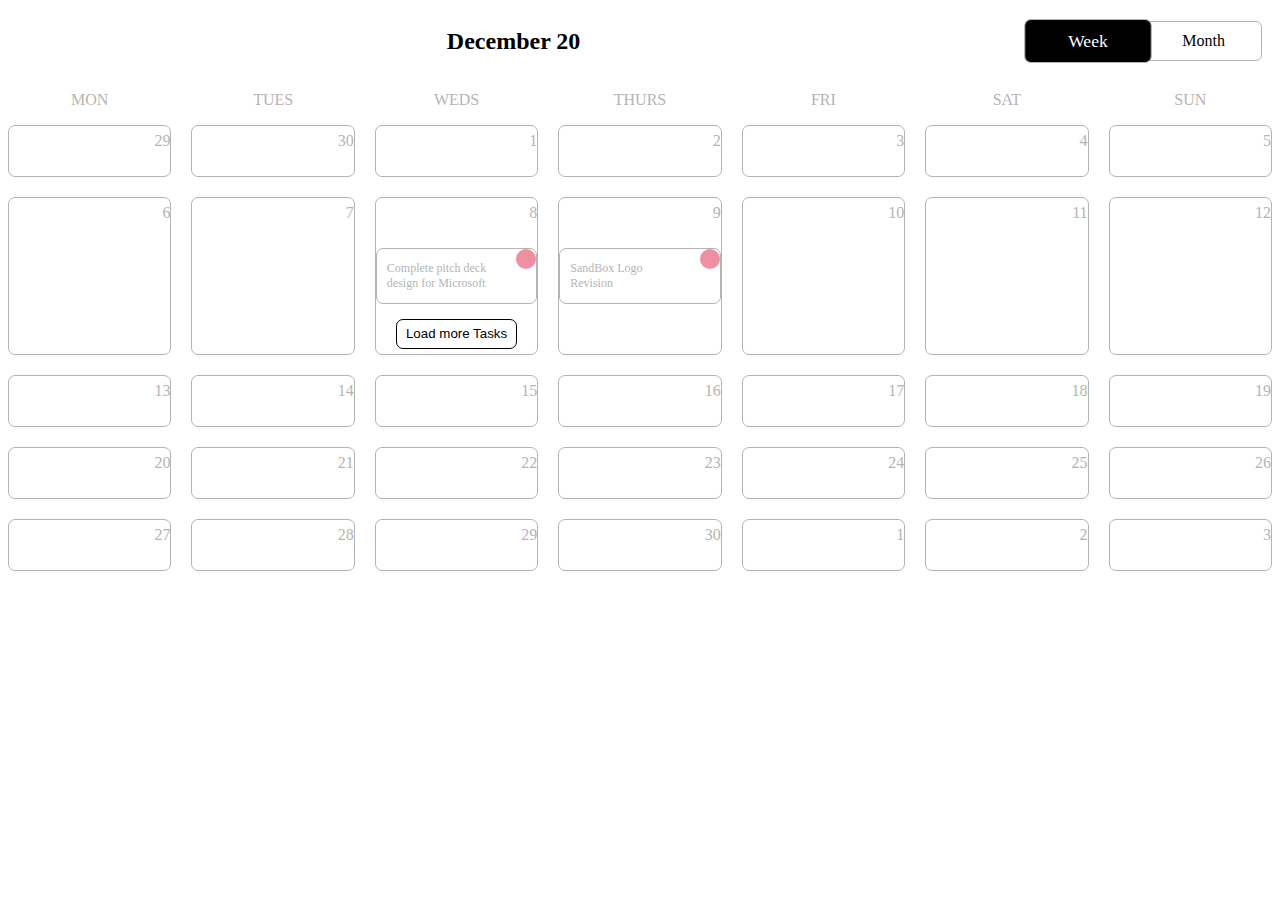
<file: schedule.html>
<!DOCTYPE html>
<html>
  <head>
    <title>Page Title</title>
    <!-- <link rel="stylesheet" href="style.css" />
    <script src="https://kit.fontawesome.com/a076d05399.js"></script>
    <link rel="stylesheet" href="nav_bar/nav.css" />
    <link rel="stylesheet" href="menu/menu.css" />
    <link rel="stylesheet" href="mainpage/task.css" />
    <link rel="stylesheet" href="mainpage/addTask.css" />

    <link rel="stylesheet" href="mainpage/homepage.css" /> -->
    <link rel="stylesheet" href="schedule/schedule.css" />

    <!--  -->
    <link
      href="https://fonts.googleapis.com/icon?family=Material+Icons"
      rel="stylesheet"
    />
  </head>
  <body>
    <div class="schedule_header">
      <h2>December 20</h2>
      <div class="option">
        <div class="option_item option--active">Week</div>
        <div class="option_item">Month</div>
      </div>
    </div>

    <main class="schedule_body" id="schedule_body">
      <p>MON</p>
      <p>TUES</p>
      <p>WEDS</p>
      <p>THURS</p>
      <p>FRI</p>
      <p>SAT</p>
      <p>SUN</p>
    </main>

    <!--  -->
    <script src="https://code.jquery.com/jquery-3.5.1.js"></script>
    <script src="schedule/schedule.js"></script>
  </body>
</html>
</file>
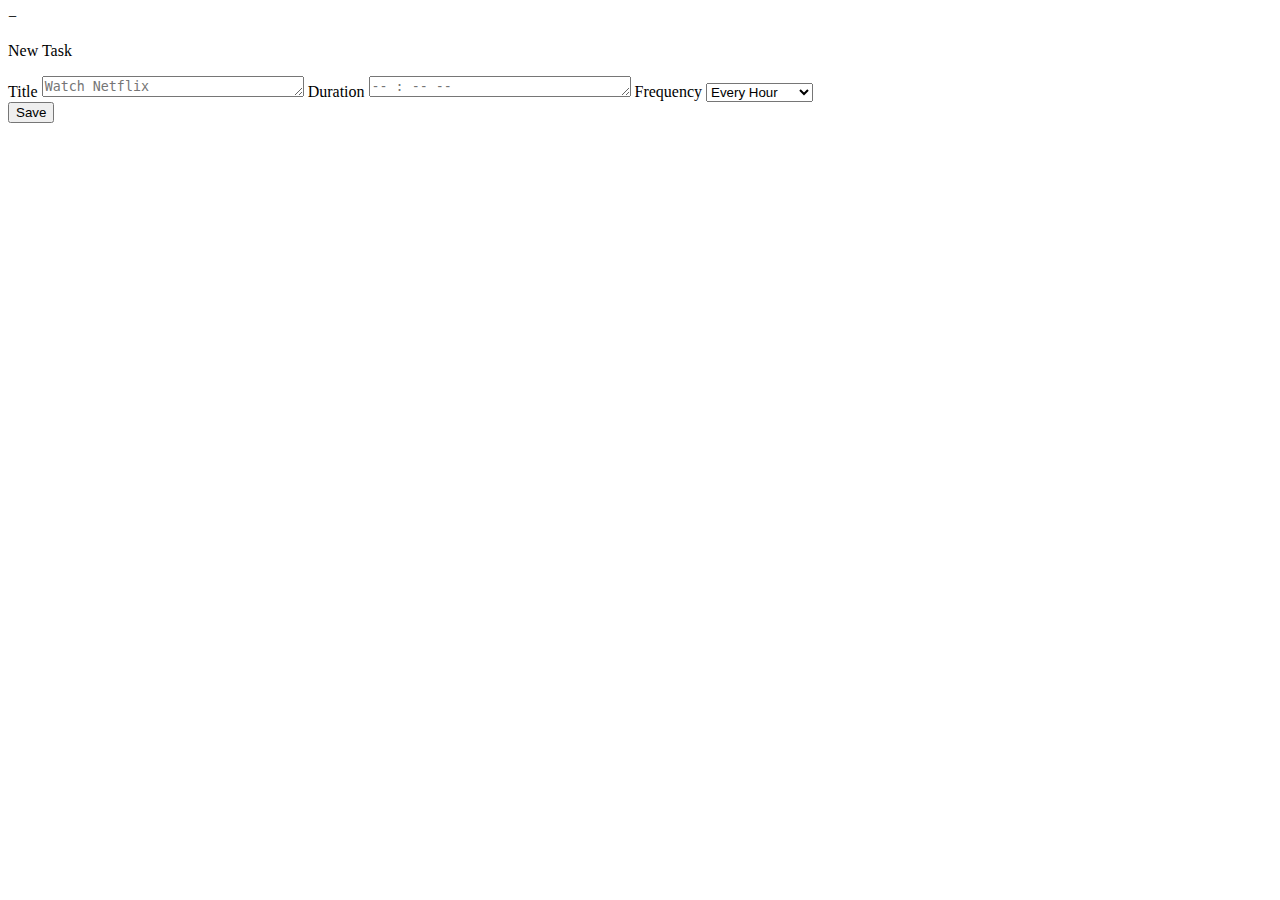
<file: mainpage/addBreak.html>
<!DOCTYPE html>
<html>
  <body>
    <div class="modal-content">
      <span class="close" id="break_close">&minus;</span>
      <p>New Task</p>

      <form>
        <label for="#taskName">Title</label>
        <textarea
          name=""
          id="taskName"
          cols="30"
          rows="1"
          placeholder="Watch Netflix"
        ></textarea>

        <label for="#dueDate">Duration</label>
        <textarea
          name=""
          id="taskName"
          cols="30"
          rows="1"
          placeholder="-- : -- -- "
        ></textarea>

        <label for="#dueDate">Frequency</label>
        <select name="cars" id="cars">
          <option value="volvo">Every Hour</option>
          <option value="saab">Every 2 hours</option>
          <option value="mercedes">Every 30 mins</option>
          <option value="audi">Every 15 mins</option>
        </select>
      </form>

      <!--  -->
      <div class="container">
        <button class="add_break_saveBtn" id="add_break_saveBtn">Save</button>
      </div>
    </div>
  </body>
</html>
</file>
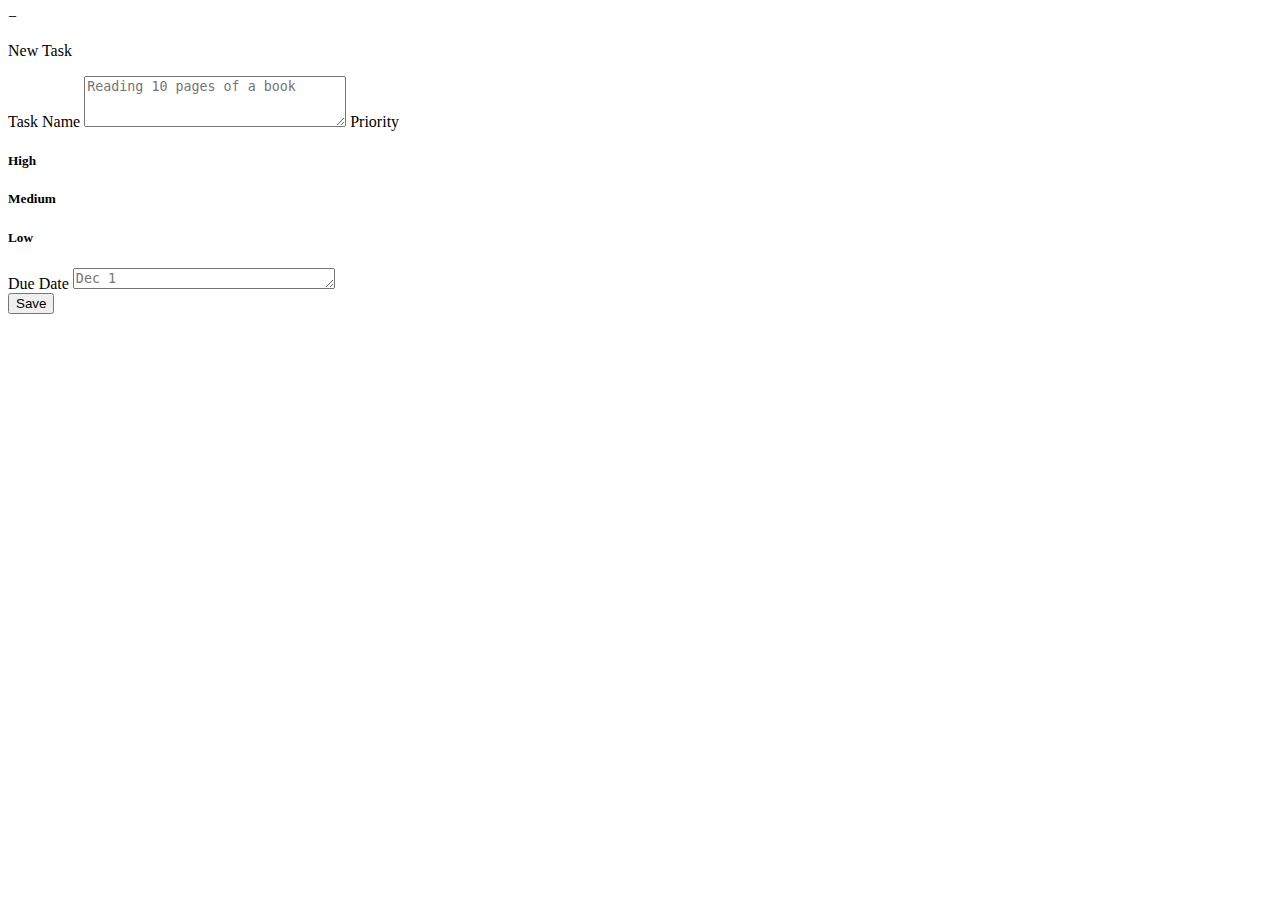
<file: mainpage/addTask.html>
<!DOCTYPE html>
<html>
  <body>
    <div class="modal-content">
      <span class="close" id="task_close">&minus;</span>
      <p>New Task</p>

      <form>
        <label for="#taskName">Task Name</label>
        <textarea
          name=""
          id="taskName"
          cols="30"
          rows="3"
          placeholder="Reading 10 pages of a book"
        ></textarea>

        <label for="#dueDate">Priority</label>
        <div class="prior">
          <div class="prior_item">
            <div class="circle" style="background: #ee90a1"></div>
            <h5>High</h5>
          </div>
          <div class="prior_item">
            <div class="circle" style="background: #72b7df"></div>
            <h5>Medium</h5>
          </div>
          <div class="prior_item">
            <div class="circle" style="background: #5acdaa"></div>
            <h5>Low</h5>
          </div>
        </div>

        <label for="#dueDate">Due Date</label>
        <textarea
          name=""
          id="dueDate"
          cols="30"
          rows="1"
          placeholder="Dec 1"
        ></textarea>
      </form>

      <div class="container">
        <button class="add_task_saveBtn" id="add_task_saveBtn">Save</button>
      </div>
    </div>
  </body>
</html>
</file>
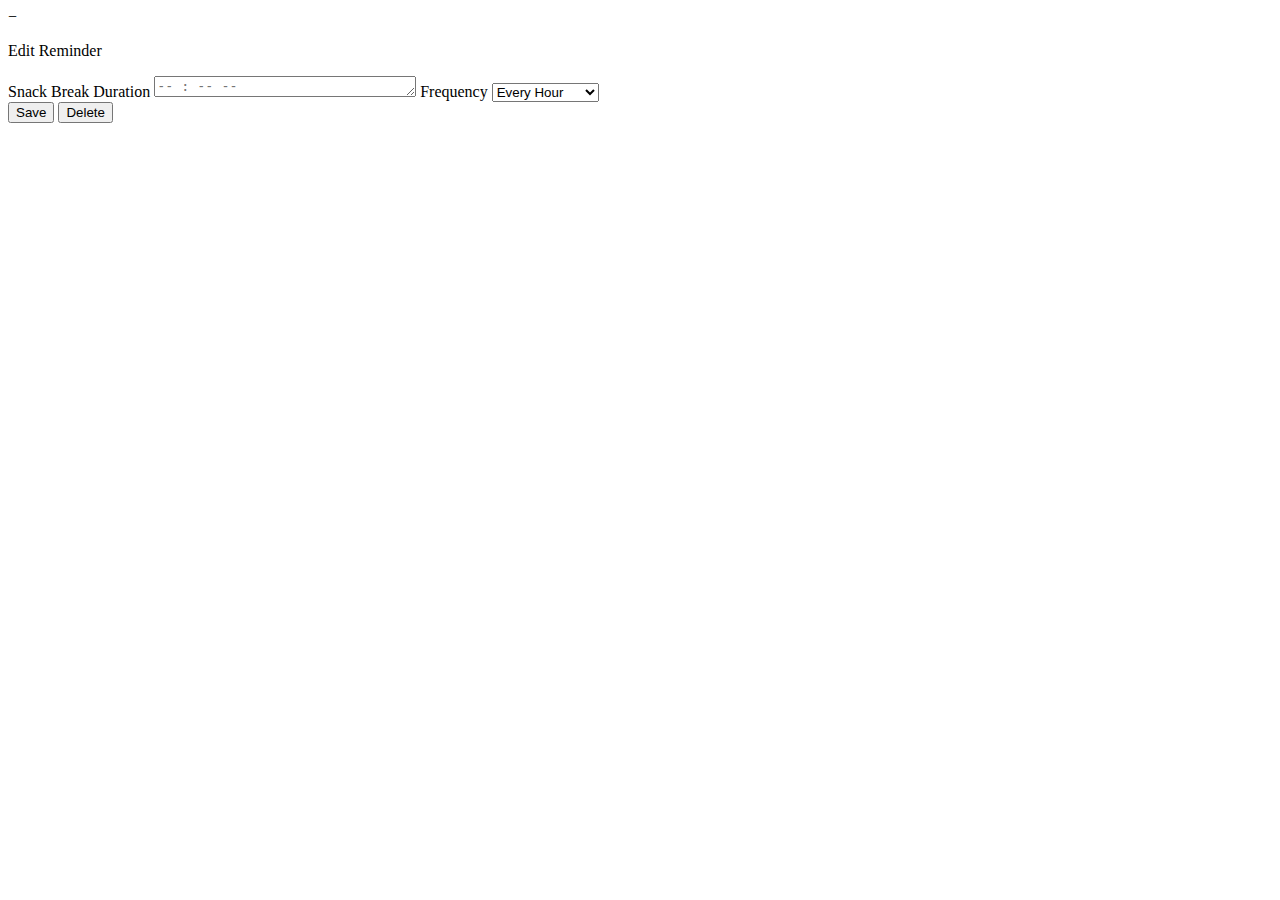
<file: mainpage/editBreak.html>
<!DOCTYPE html>
<html>
  <body>
    <div class="modal-content">
      <span class="close" id="break_edit_close">&minus;</span>
      <p>Edit Reminder</p>

      <form id="break_edit_modal">
        <label for="#taskName">Snack Break</label>

        <label for="#dueDate">Duration</label>
        <textarea
          name=""
          id="taskName"
          cols="30"
          rows="1"
          placeholder="-- : -- -- "
        ></textarea>

        <label for="#dueDate">Frequency</label>
        <select name="cars" id="cars">
          <option value="volvo">Every Hour</option>
          <option value="saab">Every 2 hours</option>
          <option value="mercedes">Every 30 mins</option>
          <option value="audi">Every 15 mins</option>
        </select>
      </form>

      <div class="buttons">
        <button class="saveBtn">Save</button>
        <button class="deleteBtn">Delete</button>
      </div>
    </div>
  </body>
</html>
</file>
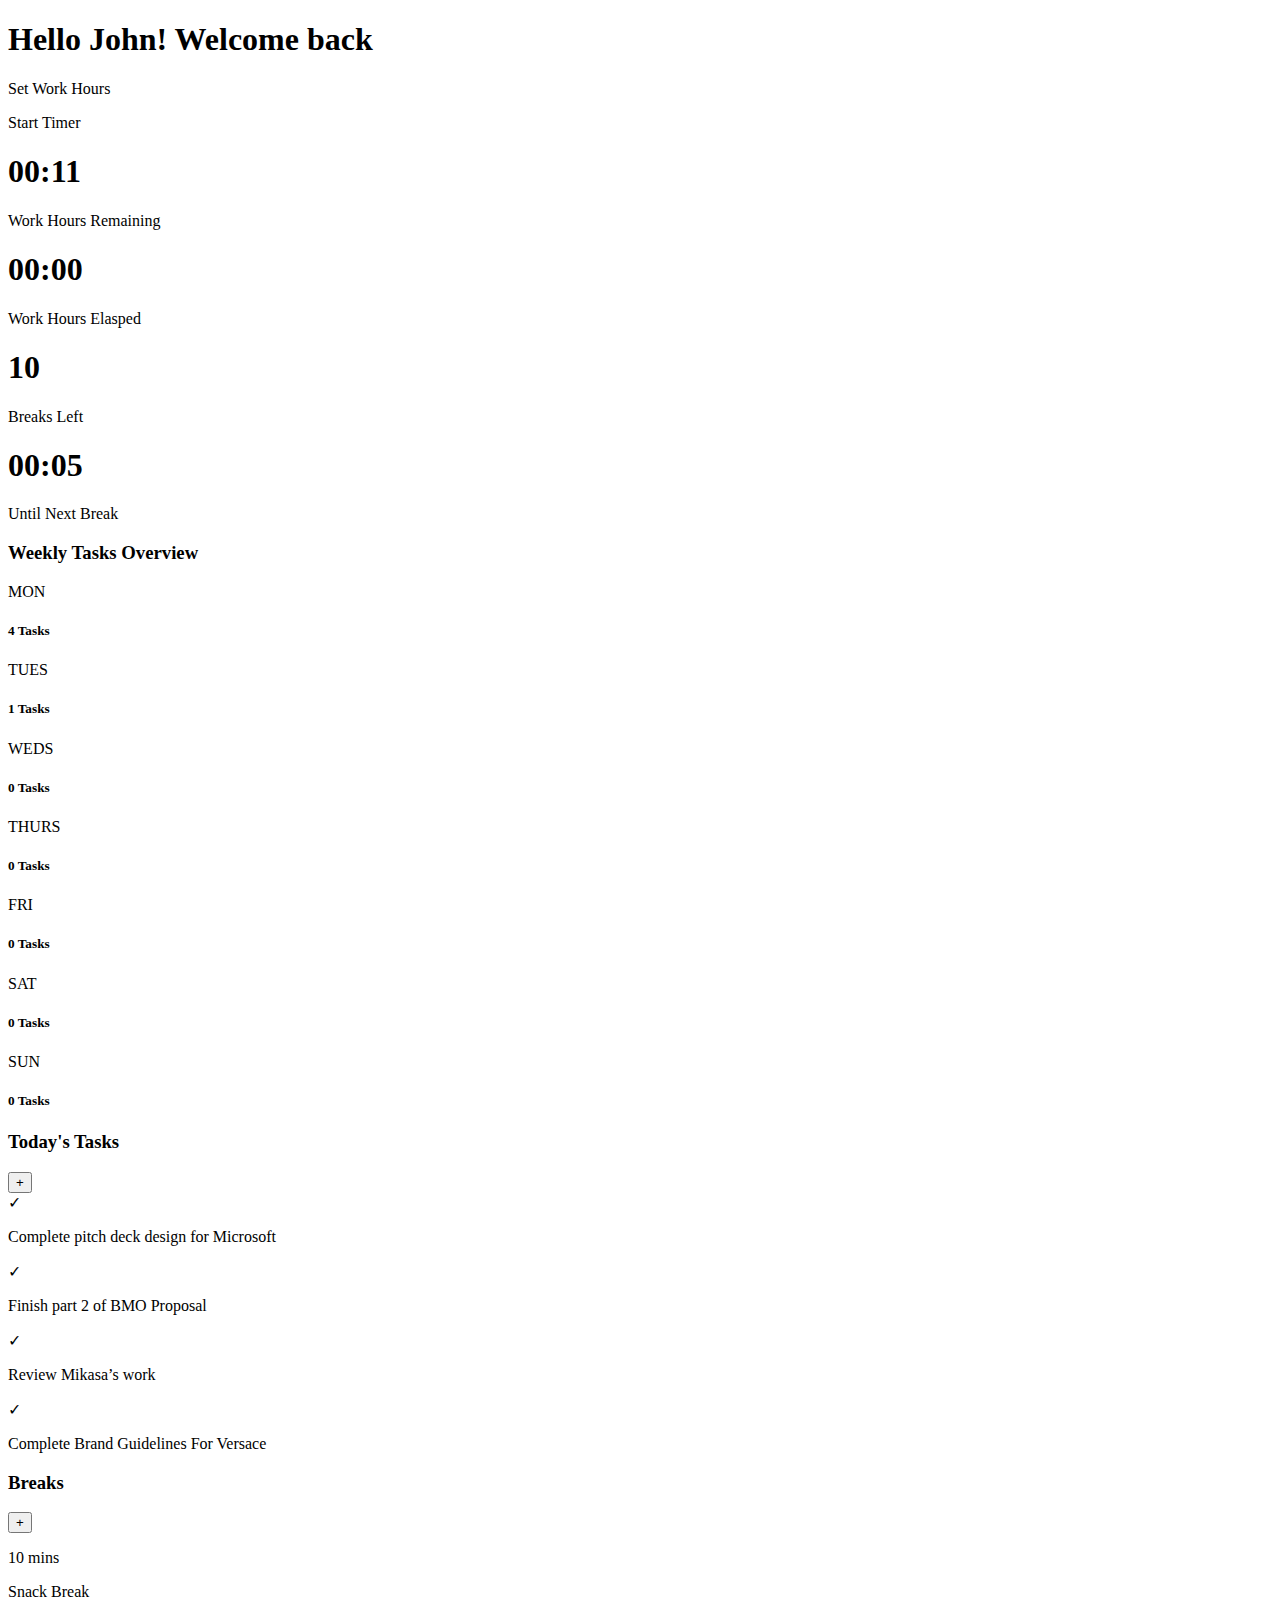
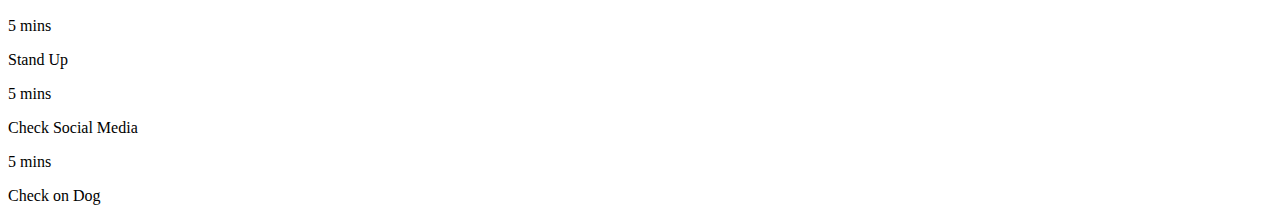
<file: mainpage/mainpage.html>
<!DOCTYPE html>
<html>
  <body>
    <div class="main_header">
      <h1 class="header_welcome">Hello John! Welcome back</h1>
      <div class="timer_container">
        <div class="header_timer" id="header_set_timer">
          <p>Set Work Hours</p>
        </div>
        <div class="header_timer" id="header_timer" on="false">
          <p>Start Timer</p>
          <i class="fas fa-play"></i>
        </div>
      </div>
    </div>
    <!--  -->
    <div class="main_timer">
      <div class="time">
        <h1 id="remaining_timer">00:11</h1>
        <p>Work Hours Remaining</p>
      </div>
      <!--  -->
      <div class="time">
        <h1 id="elasped_time">00:00</h1>
        <p>Work Hours Elasped</p>
      </div>
      <!--  -->
      <div class="time">
        <h1 id="break_amount">10</h1>
        <p>Breaks Left</p>
      </div>
      <!--  -->
      <div class="time">
        <h1 id="until_break">00:05</h1>
        <p>Until Next Break</p>
      </div>
    </div>

    <div class="main_task">
      <div class="task_week">
        <h3>Weekly Tasks Overview</h3>
        <div class="task task--active">
          <p>MON</p>
          <h5>4 Tasks</h5>
        </div>
        <div class="task">
          <p>TUES</p>
          <h5>1 Tasks</h5>
        </div>
        <div class="task">
          <p>WEDS</p>
          <h5>0 Tasks</h5>
        </div>
        <div class="task">
          <p>THURS</p>
          <h5>0 Tasks</h5>
        </div>
        <div class="task">
          <p>FRI</p>
          <h5>0 Tasks</h5>
        </div>
        <div class="task">
          <p>SAT</p>
          <h5>0 Tasks</h5>
        </div>
        <div class="task">
          <p>SUN</p>
          <h5>0 Tasks</h5>
        </div>
      </div>
      <!--  -->
      <div class="task_today">
        <div class="task_today_header">
          <h3>Today's Tasks</h3>
          <button class="add_task" id="taskBtn">+</button>
        </div>
        <div class="task">
          <div class="task_complete">✓</div>
          <div>
            <p>Complete pitch deck design for Microsoft</p>
            <div></div>
          </div>
        </div>
        <!--  -->
        <div class="task">
          <div class="task_complete">✓</div>
          <div>
            <p>Finish part 2 of BMO Proposal</p>
            <div></div>
          </div>
        </div>
        <!--  -->
        <div class="task task--checked">
          <div class="task_complete">✓</div>
          <div>
            <p>Review Mikasa’s work</p>
            <div class="task_underline"></div>
          </div>
        </div>
        <!--  -->
        <div class="task task--checked">
          <div class="task_complete">✓</div>
          <div>
            <p>Complete Brand Guidelines For Versace</p>
            <div class="task_underline"></div>
          </div>
        </div>
      </div>
      <!--  -->
      <div class="task_break">
        <div class="task_today_header">
          <h3>Breaks</h3>
          <button class="add_break" id="breakBtn">+</button>
        </div>
        <div class="task" id="break">
          <p>10 mins</p>
          <p>Snack Break</p>
        </div>
        <!--  -->
        <div class="task" id="break">
          <p>5 mins</p>
          <p>Stand Up</p>
        </div>
        <!--  -->
        <div class="task" id="break">
          <p>5 mins</p>
          <p>Check Social Media</p>
        </div>
        <!--  -->
        <div class="task" id="break">
          <p>5 mins</p>
          <p>Check on Dog</p>
        </div>
      </div>
    </div>
  </body>
</html>
</file>
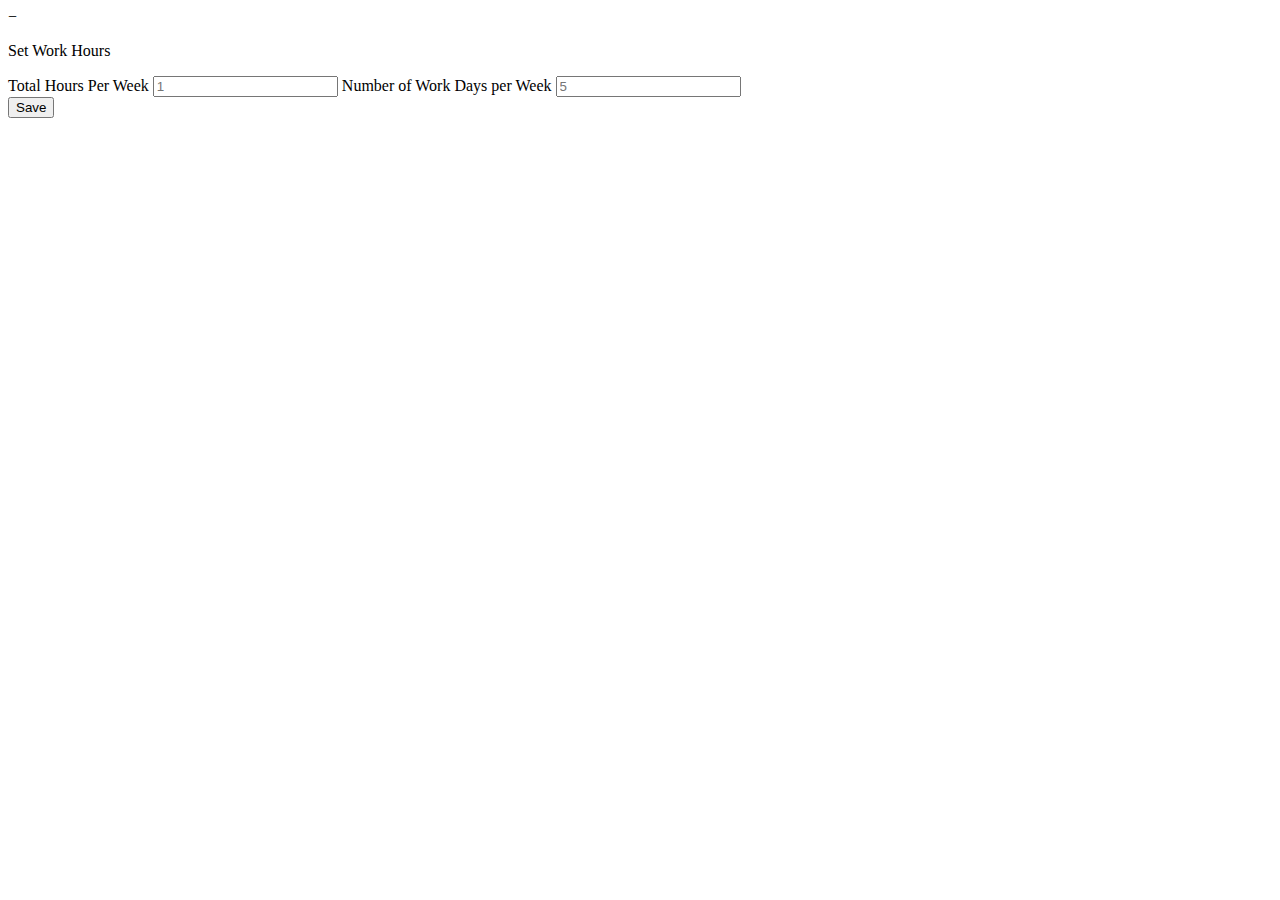
<file: mainpage/setWorkTime.html>
<!DOCTYPE html>
<html>
  <body>
    <div class="modal-content">
      <span class="close" id="workTime_close">&minus;</span>
      <p>Set Work Hours</p>

      <form>
        <label for="#taskName">Total Hours Per Week</label>
        <input type="number" placeholder="1" required />

        <label for="#dueDate">Number of Work Days per Week</label>
        <input type="number" placeholder="5" required />

        <!--  -->
      </form>
      <div class="container">
        <button class="setTimeBtn" id="setTimeBtn">Save</button>
      </div>
    </div>
  </body>
</html>
</file>
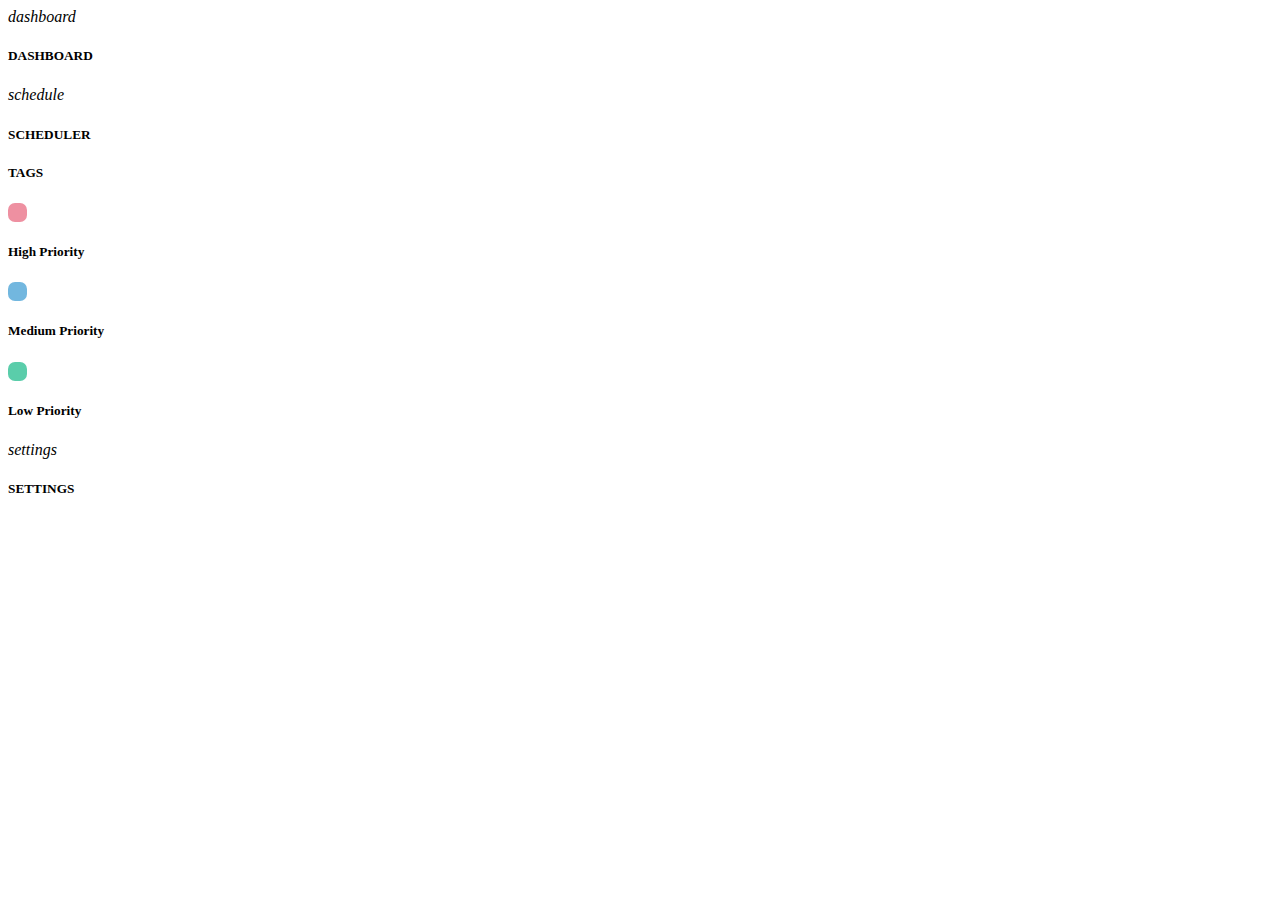
<file: menu/menu.html>
<!DOCTYPE html>
<html>
  <body>
    <div class="menu_item menu_item--active" id="dashboardBtn">
      <i class="material-icons">dashboard</i>
      <h5>DASHBOARD</h5>
    </div>
    <div class="menu_item" id="scheduleBtn">
      <i class="material-icons">schedule</i>
      <h5>SCHEDULER</h5>
    </div>
    <div class="menu_item">
      <i class="fas fa-tag"></i>
      <h5>TAGS</h5>
    </div>
    <div class="menu_item">
      <div
        style="
          width: 19px;
          height: 19px;
          background: #ee90a1;
          border-radius: 7px;
          transform: matrix(-1, 0, 0, 1, 0, 0);
          margin-right: 15px;
        "
      ></div>
      <h5>High Priority</h5>
    </div>
    <div class="menu_item">
      <div
        style="
          width: 19px;
          height: 19px;
          background: #72b7df;
          border-radius: 7px;
          transform: matrix(-1, 0, 0, 1, 0, 0);
          margin-right: 15px;
        "
      ></div>
      <h5>Medium Priority</h5>
    </div>
    <div class="menu_item">
      <div
        style="
          width: 19px;
          height: 19px;
          background: #5acdaa;
          border-radius: 7px;
          transform: matrix(-1, 0, 0, 1, 0, 0);
          margin-right: 15px;
        "
      ></div>
      <h5>Low Priority</h5>
    </div>
    <div class="menu_item">
      <i class="material-icons">settings</i>
      <h5>SETTINGS</h5>
    </div>
  </body>
</html>
</file>
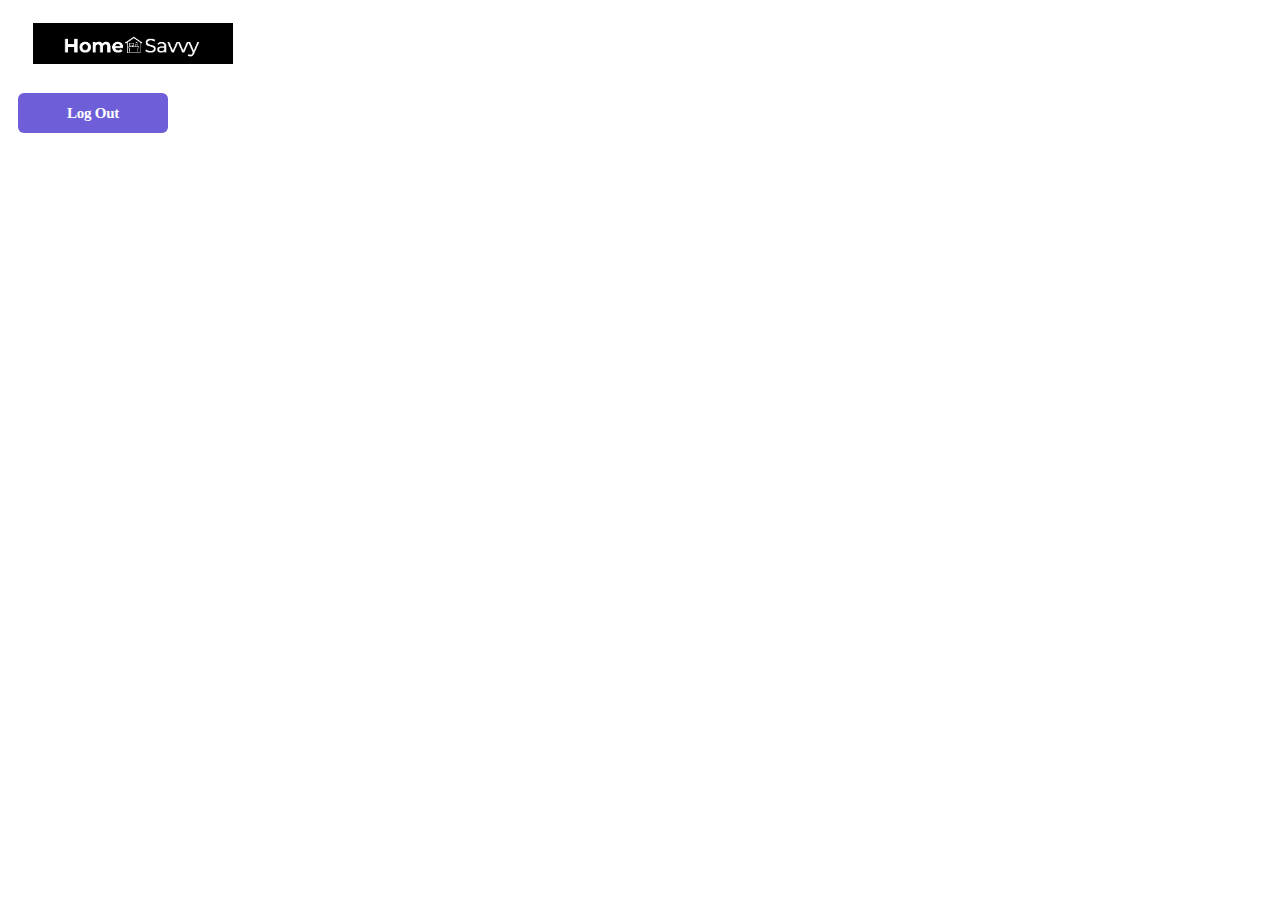
<file: nav_bar/nav_bar.html>
<!DOCTYPE html>
<html>
  <head>
    <link rel="stylesheet" href="nav.css" />
  </head>
  <body>
    <a href="homeSavvy.html" style="text-decoration: none;"><img class="nav_name" src="../logo.png"></img></a>
    <a href="index.html"><button class="nav_logout">Log Out</button></a>
  </body>
</html>
</file>
<file: style.css>
body {
  background: #f7f7f7;
  height: 98vh;
  margin: 0;
  /* overflow: hidden; */
}
body::-webkit-scrollbar {
  display: none;
}

/* side menu */
.homepage {
  display: flex;
  height: 100%;
}

.homepage_main,
.schedule {
  animation: fadeIn ease 2s;
  -webkit-animation: fadeIn ease 2s;
  -moz-animation: fadeIn ease 2s;
  -o-animation: fadeIn ease 2s;
  -ms-animation: fadeIn ease 2s;
}

@keyframes fadeIn {
  0% {
    opacity: 0;
  }
  100% {
    opacity: 1;
  }
}

@-moz-keyframes fadeIn {
  0% {
    opacity: 0;
  }
  100% {
    opacity: 1;
  }
}

@-webkit-keyframes fadeIn {
  0% {
    opacity: 0;
  }
  100% {
    opacity: 1;
  }
}

@-o-keyframes fadeIn {
  0% {
    opacity: 0;
  }
  100% {
    opacity: 1;
  }
}

@-ms-keyframes fadeIn {
  0% {
    opacity: 0;
  }
  100% {
    opacity: 1;
  }
}
</file>
<file: nav_bar/nav.css>
/* Header bar styles */
.nav {
  width: 100%;
  height: fit-content;
  /* Main Black */
  background: #000000;
  /* Drop Shadow */
  box-shadow: 0px 4px 13px rgba(0, 0, 0, 0.1);
  /* Align items */
  display: flex;
  justify-content: space-between;
  align-items: center;
}
.nav_name {
  position: relative;
  top: 0%;
  bottom: 0%;
  margin: 15px;
  margin-left: 2%;
  width: 200px;
  height: auto;
  /* size: 25%; */
}
.nav_logout {
  /* Main Purple */
  background: #6e5fd9;
  display: flex;
  align-items: center;
  justify-content: center;
  margin: 10px;
  width: 10%;
  height: 40px;
  min-width: 150px;
  margin-right: 5%;
  /* height: 30px; */

  /* border */
  border-radius: 6px;
  border: none;

  /* font and text styles*/
  font-family: Montserrat;
  font-style: normal;
  font-weight: bold;
  font-size: 15px;
  line-height: 18px;
  text-align: center;
  letter-spacing: -0.015em;
  color: #ffffff;
  cursor: pointer;
}

a {
  text-decoration: none;
}
</file>
<file: menu/menu.css>
.homepage_menu {
  /* width: 200px; */
  min-width: 150px;
  width: 15%;
  height: 100%;
  border: 1px solid black;
  /* Nav Colour */
  background: #ffffff;
  /* Drop Shadow */
  box-shadow: 0px 4px 13px rgba(0, 0, 0, 0.1);

  display: flex;
  flex-direction: column;
}
.menu_item {
  /* border: 1px solid black; */
  margin-left: 10%;
  margin-top: 10px;
  font-family: Montserrat;
  font-style: normal;
  font-weight: bold;
  font-size: 14px;
  line-height: 15px;

  /* Main Black */
  color: #b0b0b0;

  display: flex;
  align-items: center;
  padding: 2px;
  cursor: pointer;
}
.menu_item > i {
  margin-right: 15px;
}
.menu_item--active {
  color: black;
}
</file>
<file: mainpage/task.css>
/* Tasks display */
.main_task {
  width: 100%;
  margin-top: 25px;

  display: flex;
  justify-content: space-between;
}

.task_week,
.task_break {
  flex: 0.28;
  background: #ffffff;
  /* Drop Shadow */

  box-shadow: 0px 4px 13px rgba(0, 0, 0, 0.1);
  border-radius: 7px;

  font-family: Montserrat;
  font-style: normal;
  font-weight: bold;
  font-size: 16px;
  line-height: 20px;

  /* Main Black */

  color: #000000;
}
.task--active {
  font-family: Montserrat;
  font-style: normal;
  font-weight: bold;
  line-height: 15px;

  /* Main Purple */
  color: #6e5fd9;

  border: 1px solid !important;
  border-image-source: linear-gradient(
    to left,
    rgba(110, 96, 217, 1) rgba(104, 110, 219, 1) rgba(75, 178, 226, 1)
  ) !important;
}
.task_week > .task {
  display: flex;
  align-items: center;
  justify-content: space-between;
  margin: 0 30px 10px 30px;

  /* Main Black */
  height: 40px;
  border: 1px solid #000000;
  box-sizing: border-box;
  border-radius: 7px;
  padding-left: 10px;
  padding-right: 10px;
}
.task_week > h3,
.task_break > h3,
.task_today > h3 {
  margin-left: 30px;
}

/*  */
.task_break > .task {
  display: flex;
  align-items: center;
  /* justify-content: space-evenly; */
  margin: 10px 30px 0 30px;
  height: fit-content;

  /* Main Black */
  height: 50px;
  border: 1px solid #000000;
  box-sizing: border-box;
  font-size: small;
  border-radius: 7px;
  padding-left: 10px;
  padding-right: 10px;
}
.task_break > .task > p {
  text-align: left;
  margin-left: 30px;
}
/*  */
.task_today {
  flex: 0.38;
  background: #ffffff;
  /* Drop Shadow */

  box-shadow: 0px 4px 13px rgba(0, 0, 0, 0.1);
  border-radius: 7px;

  font-family: Montserrat;
  font-style: normal;
  font-weight: bold;
  font-size: 16px;
  line-height: 20px;

  /* Main Black */

  color: #000000;
}
.task_today > .task {
  display: flex;
  align-items: center;
  /* justify-content: space-between; */
  margin: 10px 30px 0 30px;
  height: fit-content;

  /* Main Black */
  height: 50px;
  border: 1px solid #000000;
  box-sizing: border-box;
  border-radius: 7px;
  padding-left: 10px;
  padding-right: 10px;
}
.task_today > .task > .task_complete {
  /* Main Black */
  width: 20px;
  height: 20px;
  border: 1px solid #000000;
  box-sizing: border-box;
  border-radius: 100%;
  margin-right: 20px;

  /* visibility: hidden; */
  text-align: center;
  text-indent: -9999999px;
}
.task_today > .task > .task_complete:hover {
  border: 1px solid #b3bef5 !important;
}
.task_today > .task--checked {
  opacity: 0.5;
}
.task_today > .task--checked > .task_complete {
  border: 1px solid #b3bef5;
  text-indent: 0px;
}

.task_today_header {
  margin-left: 30px;
  margin-right: 30px;
  display: flex;
  justify-content: space-between;
}
.add_task,
.add_break {
  color: #6e5fd9;
  font-size: 25px;
  font-weight: bold;
  border: none;
  background-color: white;
}

.task {
  cursor: pointer;
}
</file>
<file: mainpage/addTask.css>
/* The Modal (background) */
.modal {
  display: none;
  position: fixed; /* Stay in place */
  z-index: 1; /* Sit on top */
  left: 0;
  top: 0;
  width: 100%; /* Full width */
  height: 100%; /* Full height */
  overflow: hidden; /* Enable scroll if needed */
  background-color: rgb(0, 0, 0); /* Fallback color */
  background-color: rgba(0, 0, 0, 0.4); /* Black w/ opacity */
}

/* Modal Content/Box */
.modal-content {
  background-color: #fefefe;
  margin: 12% auto; /* 15% from the top and centered */
  padding: 34px 20px;
  border: 1px solid #888;
  width: 35%; /* Could be more or less, depending on screen size */
  max-height: 70%;
  background: #ffffff;
  /* Drop Shadow */

  box-shadow: 0px 4px 13px rgba(0, 0, 0, 0.1);
  border-radius: 7px;

  font-family: Montserrat;
  font-style: normal;
  font-weight: bold;
  font-size: 16px;
  line-height: 20px;

  /* Main Black */

  color: #000000;
}

/* The Close Button */
.close {
  color: #aaa;
  float: right;
  font-size: 28px;
  font-weight: bold;
}

.close:hover,
.close:focus {
  color: black;
  text-decoration: none;
  cursor: pointer;
}

/*  */
form {
  display: flex;
  flex-direction: column;
  justify-content: center;
  height: 100%;
  /* border: 1px solid black; */
}

label {
  margin-top: 20px;
  margin-bottom: 5px;
  font-size: 14px;
}
textarea,
select,
input {
  /* height: 50px; */
  padding: 10px;
  background: #ffffff;
  /* Drop Shadow */
  box-shadow: 0px 4px 13px rgba(0, 0, 0, 0.1);
  border-radius: 7px;
}
.prior {
  display: flex;
  justify-content: space-between;
}
.prior_item {
  height: 20px;
  padding: 10px;
  display: flex;
  align-items: center;
  border: 1px solid #b4b4b4;
  /* box-sizing: border-box; */
  border-radius: 7px;
}
.circle {
  width: 16px;
  height: 16px;
  border-radius: 7px;
  transform: matrix(-1, 0, 0, 1, 0, 0);
  margin-right: 15px;
}
.buttons {
  margin-top: 40px;
  display: flex;
  justify-content: space-evenly;
}
.saveBtn {
  /* Main Purple */
  flex: 0.4;
  height: 50px;
  width: 100%;
  background: #6e5fd9;
  border-radius: 6px;
  color: white;
  border: none;
}
.deleteBtn {
  /* Main Purple */
  flex: 0.4;
  height: 50px;
  width: 100%;
  background: black;
  border-radius: 6px;
  color: white;
  border: none;
}

.add_task_saveBtn,
.add_break_saveBtn,
.setTimeBtn {
  /* float: right; */
  /* margin-right: 0;
  margin-left: auto; */
  margin: auto;
  height: 30px;
  width: 25%;
  background: #6e5fd9;
  border-radius: 6px;
  color: white;
  border: none;
}

.container {
  margin-top: 25px;
  width: 100%;
  display: flex;
  justify-content: center;
}
</file>
<file: mainpage/homepage.css>
/* ------------------------------------------ */
/* homepage */
.homepage_main {
  width: 100%;
  display: flex;
  flex-direction: column;
  margin: 30px;
  margin-top: 0;
}
.main_header {
  display: flex;
  width: 100%;
  align-items: center;
  justify-content: space-between;
  margin-top: 30px;
}
.header_welcome {
  font-family: Montserrat;
  font-style: normal;
  font-weight: bold;
  font-size: 27px;
  line-height: 33px;

  /* Main Black */

  color: #000000;
}
.timer_container {
  /* border: 1px solid black; */
  display: flex;
  width: 30%;
  height: 50px;
  align-items: center;
  justify-content: center;

  /* flex: 1; */
}
.header_timer {
  border-radius: 6px;
  height: 50%;
  padding: 10px;

  font-family: Montserrat;
  font-style: normal;
  font-weight: bold;
  font-size: 13px;
  line-height: 18px;
  display: flex;
  align-items: center;
  text-align: center;
  justify-content: space-between;
  letter-spacing: -0.015em;

  color: #ffffff;
  cursor: pointer;
}
#header_timer {
  flex: 0.5;
  background: #000000;
  margin-left: 10px;
}
#header_set_timer {
  background: #666464;
}
.main_timer {
  margin-top: 15px;
  /* Main Gradient */
  background: linear-gradient(
    90.76deg,
    #6e60d9 0.1%,
    #686edb 49.73%,
    #4bb2e2 99.35%
  );
  /* Drop Shadow */

  box-shadow: 0px 4px 13px rgba(0, 0, 0, 0.1);
  border-radius: 7px;

  display: flex;
  justify-content: space-evenly;
  padding: 20px;
}
.time {
  font-family: Montserrat;
  font-style: normal;
  text-align: center;
  color: #ffffff;
}
</file>
<file: schedule/schedule.css>
.schedule {
  /* border: 1px solid red; */
  width: 90%;
  object-fit: contain;
  max-height: 100%;
  margin: 0 20px 10px 20px;
  /* padding: 20px; */
}

.schedule_header {
  width: 100%;
  display: flex;
  align-items: center;
  position: relative;
}
.schedule_header > h2 {
  flex: 0.8;
  text-align: center;
}
.option {
  flex: 0.2;
  margin: auto;
  /* border: 1px solid black; */
  display: flex;
  width: 100%;
  justify-content: center;
}
.option_item,
.option_item {
  flex: 0.45;
  width: 100%;
  padding: 10px;
  text-align: center;

  border: 1px solid #b4b4b4;
  box-sizing: border-box;
  border-radius: 6px;
  cursor: pointer;
}
.option_item:hover {
  background-color: #e4e3e3;
}
.option--active {
  background-color: black;
  color: white;
  transform: scale(1.1);
}

/*  */
.schedule_body {
  /* background-color: white; */
  margin-bottom: 20px;
  object-fit: contain;
  max-width: 100%;
  /* height: 90%; */

  /* border: 2px solid black; */
  display: grid;
  grid-template-columns: repeat(7, 1fr);
  grid-template-rows: 30px repeat(5, auto);
  grid-column-gap: 20px;
  grid-row-gap: 20px;

  text-align: center;
  color: #b4b4b4;
}

.box {
  /* Grey */
  border: 1px solid #b4b4b4;
  box-sizing: border-box;
  border-radius: 7px;
  text-align: right;
  display: flex;
  flex-direction: column;
}
.box > .date {
  position: relative;
  top: -10px;
}
.box:hover {
  border: 1px solid black;
  color: black;
}
.box_task {
  border: none;

  border: 1px solid #b4b4b4;
  box-sizing: border-box;
  border-radius: 7px;

  object-fit: contain;
  font-family: Montserrat;
  font-style: normal;
  font-weight: 500;
  font-size: 12px;
  line-height: 15px;
  text-align: left;
  padding-left: 10px;

  display: flex;
  justify-content: space-between;
  margin-bottom: 10px;
}
.box_task > p {
  flex: 0.9;
}
.boxBtn {
  margin: 5px auto 5px;
  width: 75%;
  background: #ffffff;
  border: 1px solid black;
  box-sizing: border-box;
  border-radius: 7px;
  height: 30px;
}

.box_task > .task_complete {
  /* Main Black */
  width: 20px;
  height: 20px;
  box-sizing: border-box;
  border-radius: 100%;
  text-align: center;
  text-indent: -9999999px;
  display: flex;
  justify-content: center;
  align-items: center;
}
.box_task > .task_complete:hover {
  border: 1px solid #b3bef5 !important;
}

.box--active {
  background: #000000;
  /* Main Black */

  border: 1px solid #000000;
  box-sizing: border-box;
  border-radius: 7px;

  color: white;
}
.box--active:hover {
  color: white;
  transform: scale(1.1);
}
.box--active > .box_task {
  border: 1px solid white;
}
.box--active > .box_task > .task_complete {
  text-indent: 0;
  color: white;
}
</file>
